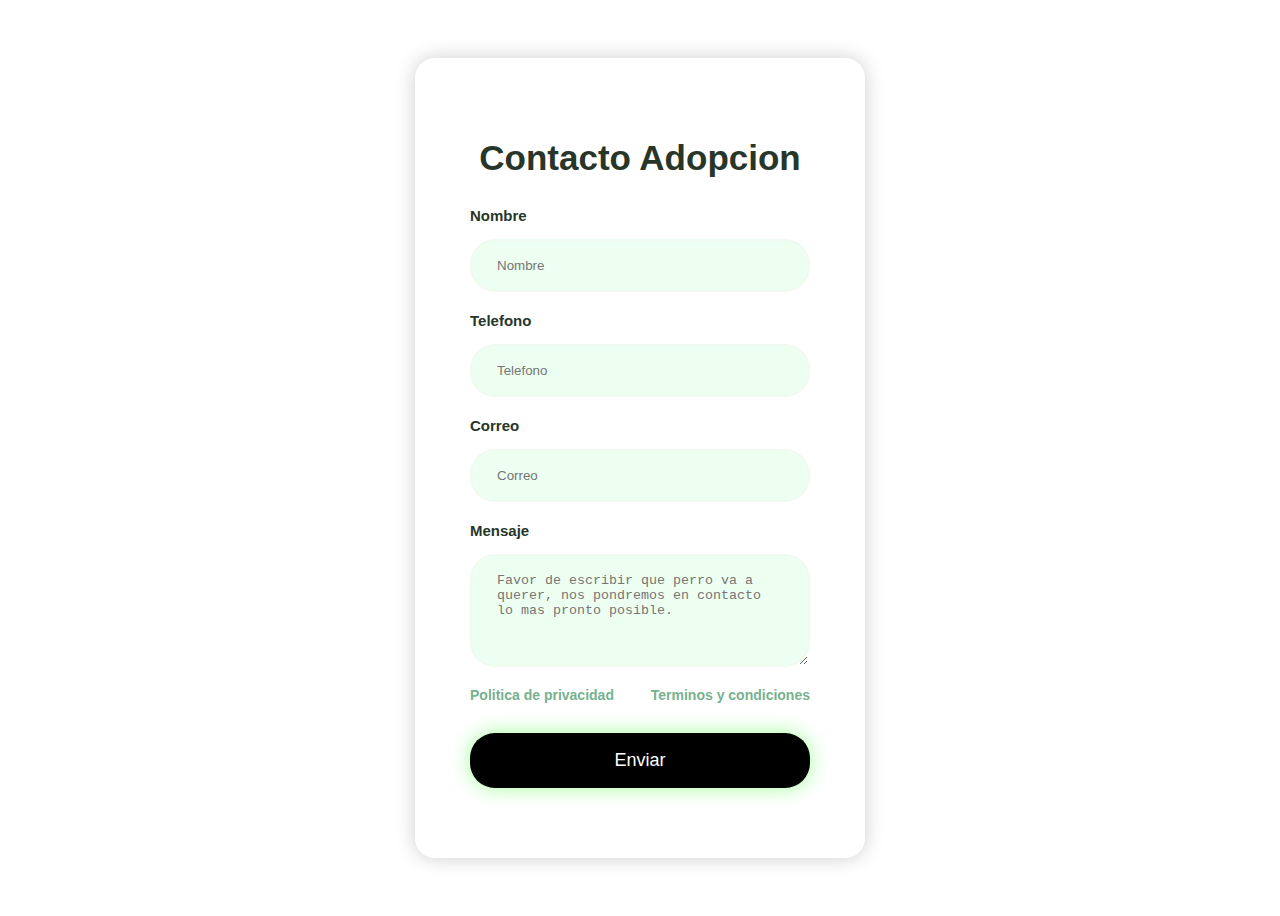
<file: Proyecto/Recursos/PaginasSec/Adopcion/PagAdop.html>
<!DOCTYPE html>
<html lang="es">
<head>
   <meta charset="UTF-8">
   <meta http-equiv="X-UA-Compatible" content="IE=edge">
   <meta name="viewport" content="width=device-width, initial-scale=1.0">
   <title>Documento</title>
   <link rel="stylesheet" href="Styles/StyleAdop.css">
</head> 
<body>
    <form action="https://formsubmit.co/jperez220@alumnos.uaq.mx" method="POST">
	    <h2>Contacto Adopcion</h2>
	    <div class="input-group">
	
	        <label for="name">Nombre</label>
	        <input type="text" name="name" id="name" placeholder="Nombre">
			
			<label for="phone">Telefono</label>
	        <input type="tel" name="phone" id="phone" placeholder="Telefono">
			
			<label for="email">Correo</label>
	        <input type="email" name="email" id="email" placeholder="Correo">
			
			<label for="message">Mensaje</label>
	        <textarea name="message" id="message" col="30" rows="5" placeholder="Favor de escribir que perro va a querer, nos pondremos en contacto lo mas pronto posible."></textarea>
			
			<div class="form-txt">
			<a href="#">Politica de privacidad</a>
			<a href="#">Terminos y condiciones</a>
			</div>
			<input class="btn" type="submit" value="Enviar">
			<input type="hidden" name="_next" value="http://127.0.0.1:5501/">
			<input type="hidden" name="_captcha" value "false">
	    </div>
	</form>
</body>
</html>
</file>
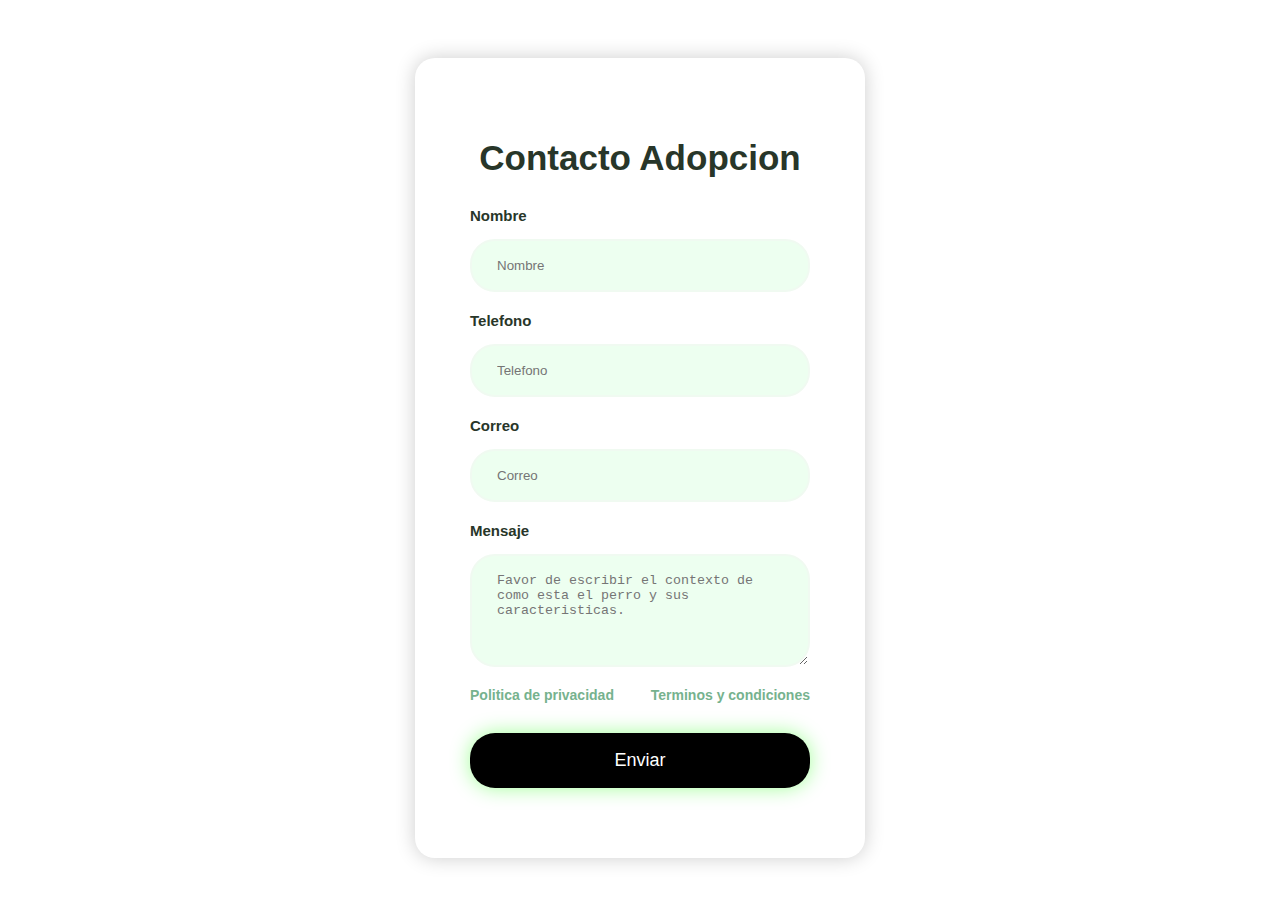
<file: Proyecto/Recursos/RecursosIndex/ReportPerr/Reporte.html>
<!DOCTYPE html>
<html lang="es">
<head>
   <meta charset="UTF-8">
   <meta http-equiv="X-UA-Compatible" content="IE=edge">
   <meta name="viewport" content="width=device-width, initial-scale=1.0">
   <title>Documento</title>
   <link rel="stylesheet" href="Styles/StyleReport.css">
</head> 
<body>
    <form action="https://formsubmit.co/jperez220@alumnos.uaq.mx" method="POST">
	    <h2>Contacto Adopcion</h2>
	    <div class="input-group">
	
	        <label for="name">Nombre</label>
	        <input type="text" name="name" id="name" placeholder="Nombre">
			
			<label for="phone">Telefono</label>
	        <input type="tel" name="phone" id="phone" placeholder="Telefono">
			
			<label for="email">Correo</label>
	        <input type="email" name="email" id="email" placeholder="Correo">
			
			<label for="message">Mensaje</label>
	        <textarea name="message" id="message" col="30" rows="5" placeholder="Favor de escribir el contexto de como esta el perro y sus caracteristicas."></textarea>
			
			<div class="form-txt">
			<a href="#">Politica de privacidad</a>
			<a href="#">Terminos y condiciones</a>
			</div>
			<input class="btn" type="submit" value="Enviar">
			<input type="hidden" name="_next" value="http://127.0.0.1:5501/">
			<input type="hidden" name="_captcha" value "false">
	    </div>
	</form>
</body>
</html>
</file>
<file: Proyecto/Recursos/PaginasSec/Adopcion/Styles/StyleAdop.css>
body{
font-family: Arial, Helvica, sans-serif;
min-height: 100vh;
display:flex;
align-items: center;
justify-content: center;
}
form{
padding: 50px 55px;
box-shadow: 0 0 20px rgba(0,0,0, 0.2);
border-radius: 20px;
text-align: center;
width: 340px;
}
.input-group{
display: flex;
flex-direction: column;
text-align: left;
}
h2{
color: #283629;
font-size: 35px;
}
label{
color: #283629;
font-size: 15px;
font-weight: 600;
margin-bottom: 15px;
}
input,textarea{
padding: 17px 25px;
border-radius: 25px;
margin-bottom: 20px;
background-color: #EDFFF0;
border: 2px solid #F0FAF1;
color: #283629;
outline: none;
}
input::placeholder, textarea::placeholder{
color #b5cab6;
}
.form-txt{
margin-bottom: 30px;
display: flex;
justify-content: space-between;
text-align: center;
}
.form-txt a{
color: #76b28e;
font-size: 14px;
font-weight: 600;
text-decoration:none;
}
.btn{
font-size: 18px;
color: #FFFFFF;
border: 0;
border-radius: 25px;
background-color: #000000;
box-shadow: 0 0 20px rgba(25,254,0,0.4);
cursor: pointer;
}

.btn:hover{
background-color: #808080;
}
</file>
<file: Proyecto/Recursos/RecursosIndex/ReportPerr/Styles/StyleReport.css>
body{
font-family: Arial, Helvica, sans-serif;
min-height: 100vh;
display:flex;
align-items: center;
justify-content: center;
}
form{
padding: 50px 55px;
box-shadow: 0 0 20px rgba(0,0,0, 0.2);
border-radius: 20px;
text-align: center;
width: 340px;
}
.input-group{
display: flex;
flex-direction: column;
text-align: left;
}
h2{
color: #283629;
font-size: 35px;
}
label{
color: #283629;
font-size: 15px;
font-weight: 600;
margin-bottom: 15px;
}
input,textarea{
padding: 17px 25px;
border-radius: 25px;
margin-bottom: 20px;
background-color: #EDFFF0;
border: 2px solid #F0FAF1;
color: #283629;
outline: none;
}
input::placeholder, textarea::placeholder{
color #b5cab6;
}
.form-txt{
margin-bottom: 30px;
display: flex;
justify-content: space-between;
text-align: center;
}
.form-txt a{
color: #76b28e;
font-size: 14px;
font-weight: 600;
text-decoration:none;
}
.btn{
font-size: 18px;
color: #FFFFFF;
border: 0;
border-radius: 25px;
background-color: #000000;
box-shadow: 0 0 20px rgba(25,254,0,0.4);
cursor: pointer;
}

.btn:hover{
background-color: #808080;
}
</file>
